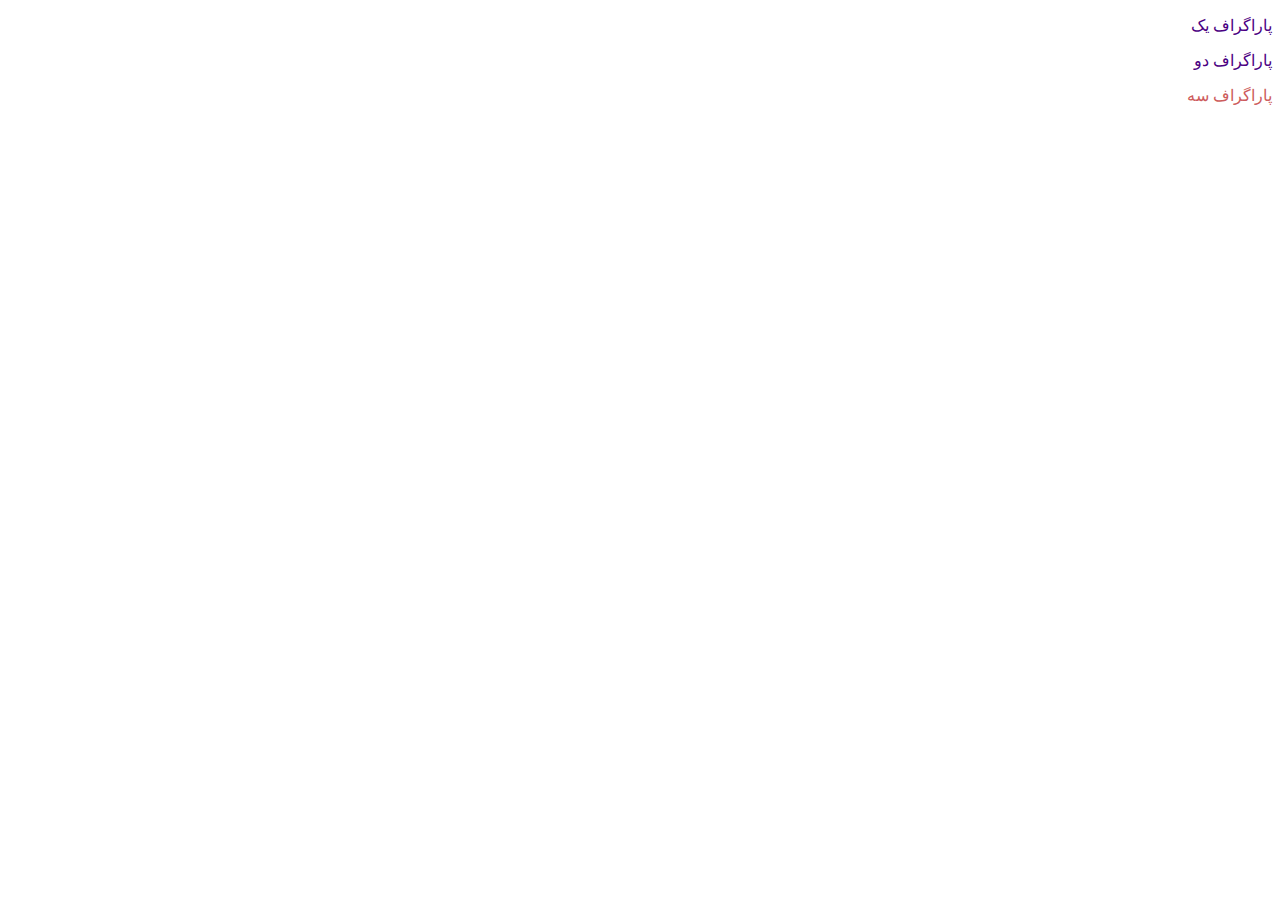
<file: init_nested-selector/index.html>
<!DOCTYPE html>
<head>
  <link rel="stylesheet" type="text/css" href="styles.css" />
  <meta charset="UTF-8" />
  <style>
    div p,
    p {
      color: teal !important;
    }
  </style>
</head>
<html>
  <body dir="rtl">
    <div id="container">
      <p>پاراگراف یک</p>
      <p>پاراگراف دو</p>
    </div>
    <p>پاراگراف سه</p>
  </body>
</html>
</file>
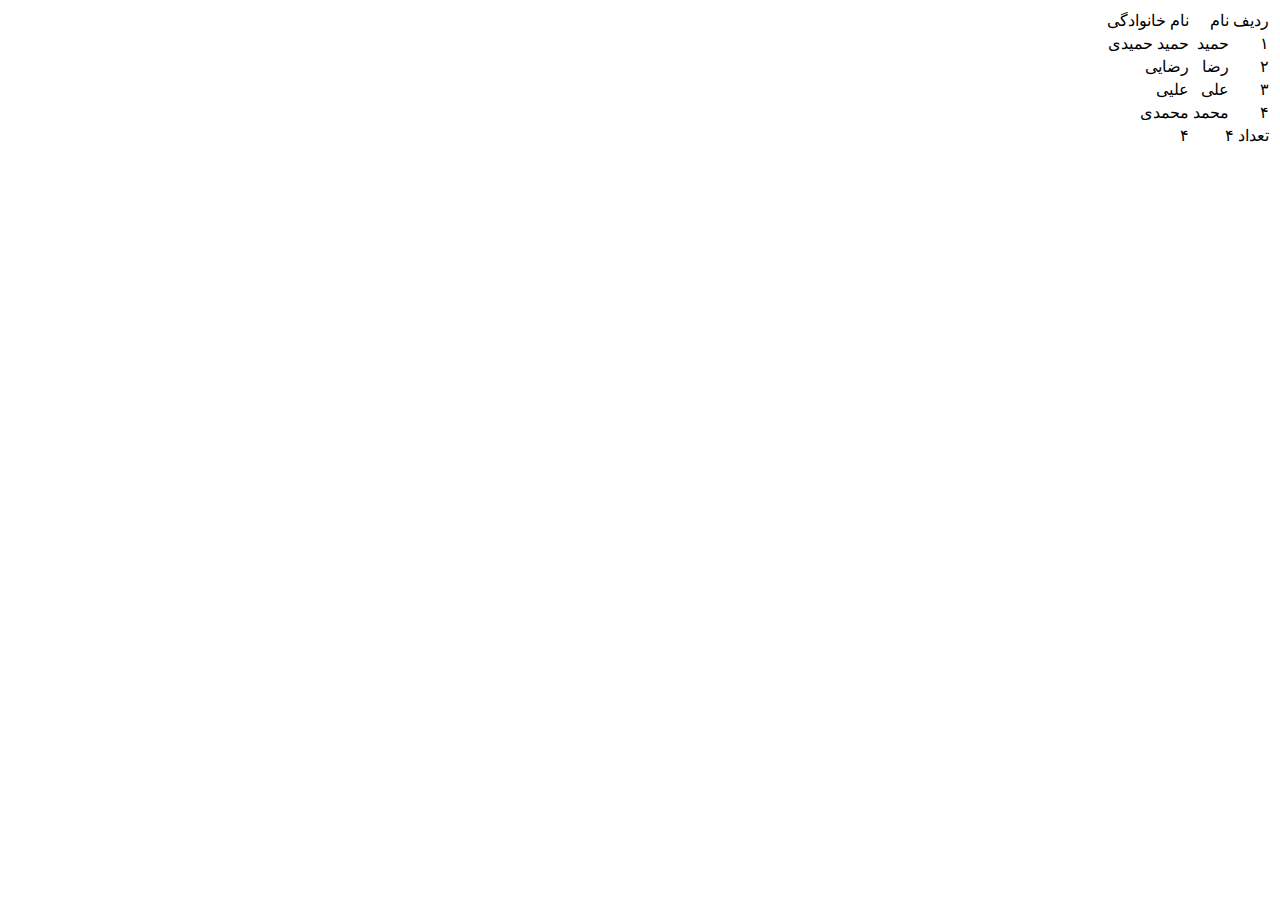
<file: invitation-table/index.html>
<!DOCTYPE html>
<html>
  <head>
    <meta charset="UTF-8" />
  </head>
  <body dir="rtl">
    <table>
      <thead>
    
          <td>ردیف</td>
          <td>نام</td>
          <td>نام خانوادگی</td>
        
      </thead>

      <tbody>
        <tr>
          <td>۱</td>
          <td>حمید</td>
          <td>حمید حمیدی</td>
        </tr>
        <tr>
          <td>۲</td>
          <td>رضا</td>
          <td>رضایی</td>
        </tr>
        <tr>
          <td>۳</td>
          <td>علی</td>
          <td>علیی</td>
        </tr>
        <tr>
          <td>۴</td>
          <td>محمد</td>
          <td>محمدی</td>
        </tr>
      </tbody>

      <tfoot>
       
          <td colspan="2">تعداد ۴</td>
          <td colspan="2">۴</td>
       
      </tfoot>
    </table>
  </body>
</html>
</file>
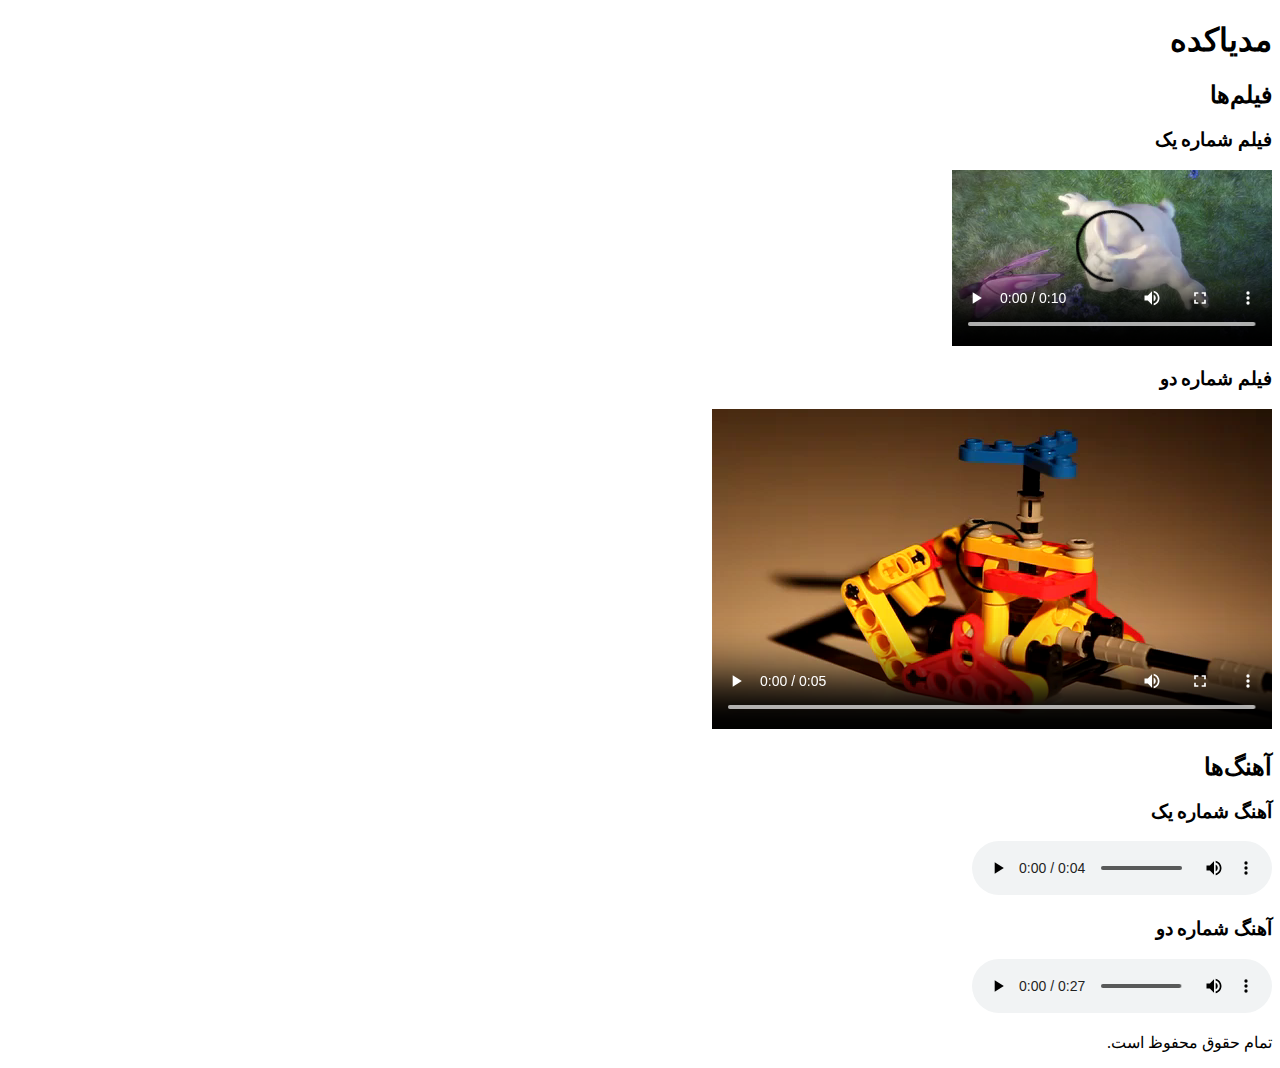
<file: mediakade/index.html>
<!DOCTYPE html>
<html>
  <head>
    <meta charset="UTF-8" />
  </head>
  <body dir="rtl">
    <header>
      <h1>مدیاکده</h1>
    </header>

    <main>
      <section>
        <h2>فیلم‌ها</h2>

        <article>
          <div>
            <h3>فیلم شماره یک</h3>
            <video controls>
              <source src="assets/videos/video_1.mp4" type="video/mp4" />
            </video>
          </div>
        </article>

        <article>
          <div>
            <h3>فیلم شماره دو</h3>
            <video controls>
              <source src="./assets/videos/video_2.webm" type="video/webm" />
            </video>
          </div>
        </article>
      </section>

      <section>
        <h2>آهنگ‌ها</h2>
        <article>
          <div>
            <h3>آهنگ شماره یک</h3>
            <audio controls>
              <source src="./assets/audios/audio_1.mp3" type="audio/mpeg" />
            </audio>
          </div>
        </article>

        <article>
          <div>
            <h3>آهنگ شماره دو</h3>
            <audio controls>
              <source src="./assets/audios/audio_2.mp3" type="audio/mpeg" />
            </audio>
          </div>
        </article>
      </section>
    </main>

    <footer>
      <p>تمام حقوق محفوظ است.</p>
    </footer>
  </body>
</html>
</file>
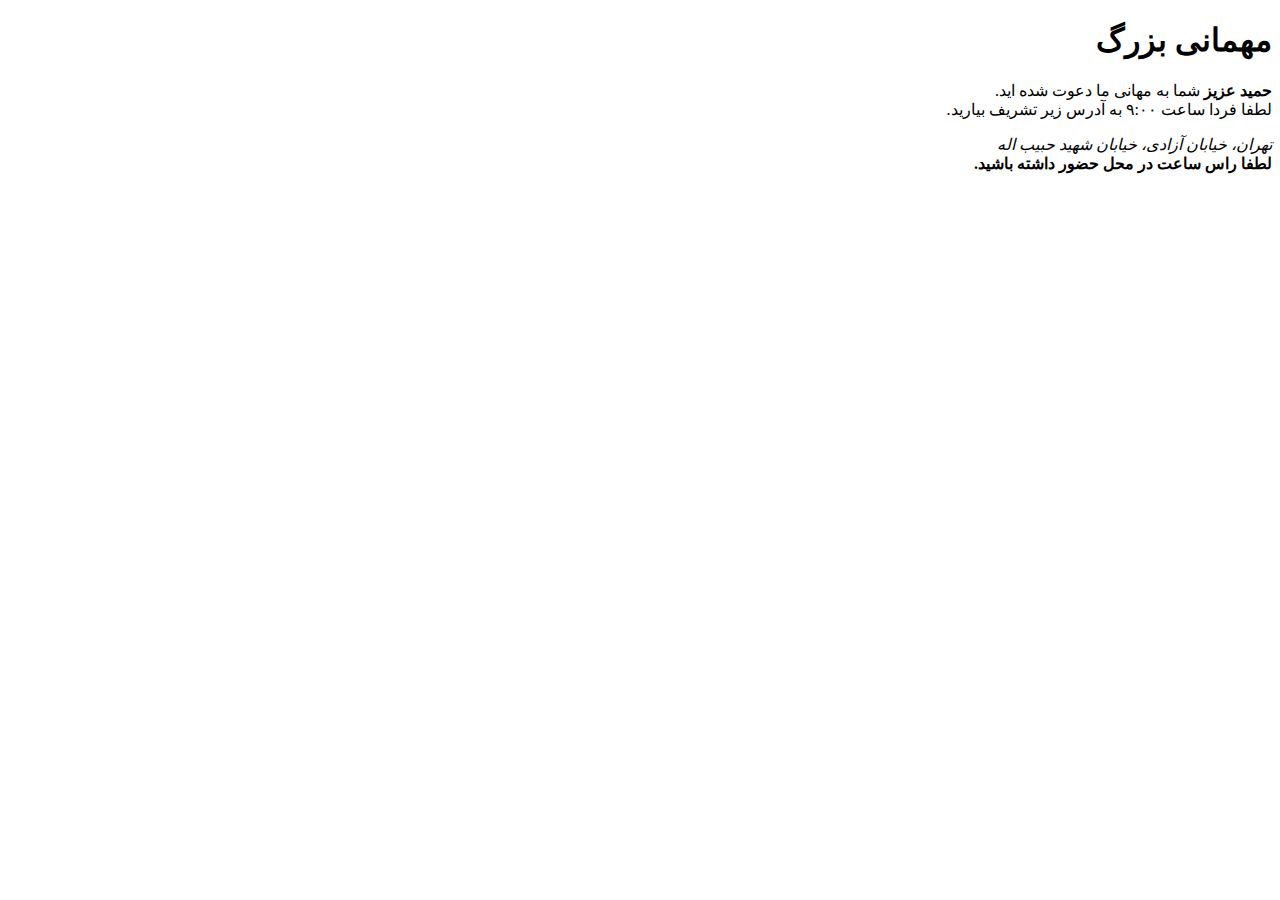
<file: simple-invitation/index.html>
<!DOCTYPE html>
<html lang="fa" dir="rtl">
  <head>
    <meta charset="UTF-8" />
  </head>
  <body>
    <h1 id="title">مهمانی بزرگ</h1>
    <p id="description">
      <strong>حمید عزیز</strong> شما به مهانی ما دعوت شده اید.
      <br />
      لطفا فردا ساعت <time datetime="2020-05-24 14:00">۹:۰۰</time> به آدرس زیر
      تشریف بیارید.
    </p>

    <address id="address">تهران، خیابان آزادی، خیابان شهید حبیب اله</address>
    <b id="important-description">لطفا راس ساعت در محل حضور داشته باشید.</b>
  </body>
</html>
</file>
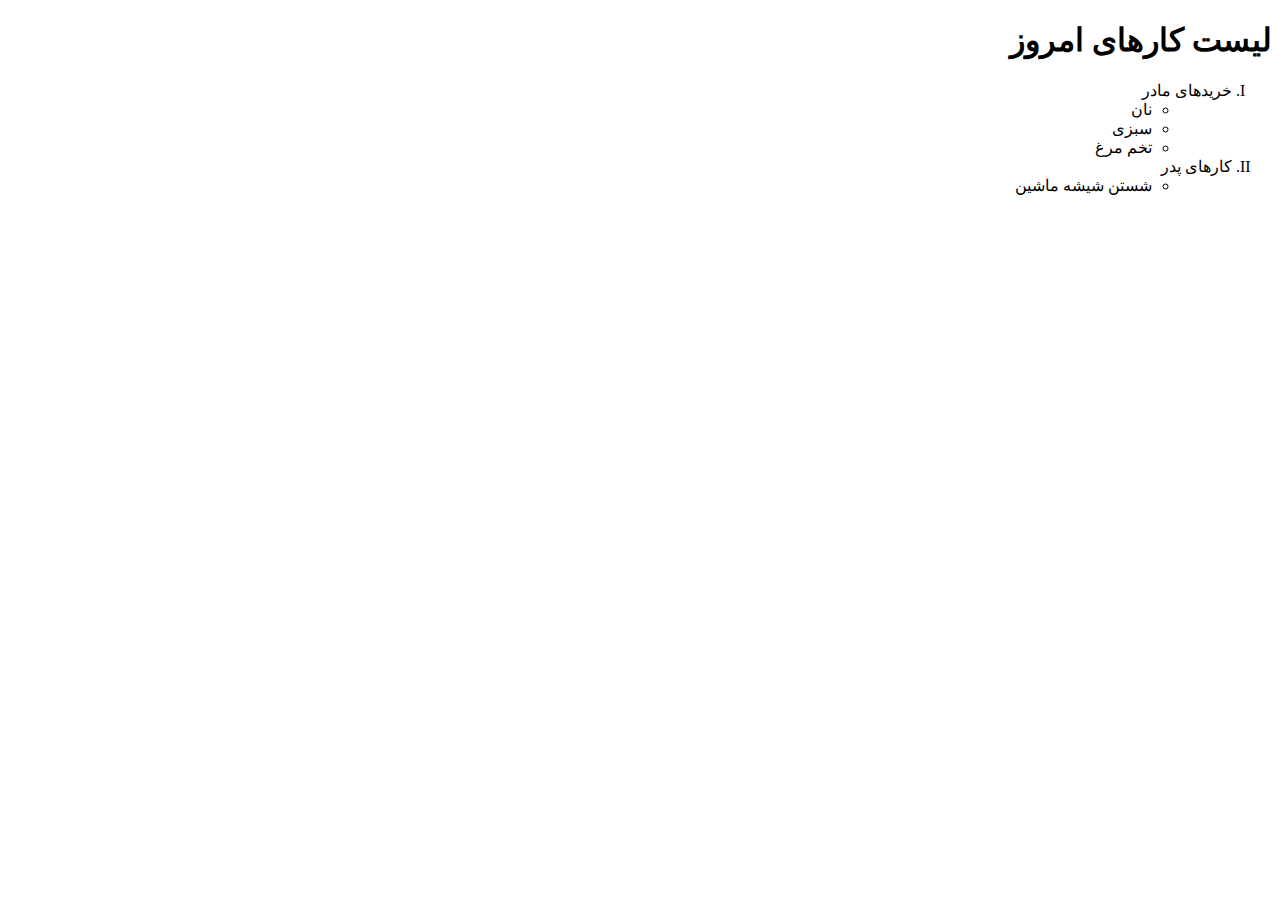
<file: todo-list/index.html>
<!DOCTYPE html>
<html>
  <head>
    <meta charset="UTF-8" />
  </head>
  <body dir="rtl">
    <h1>لیست کارهای امروز</h1>

    <ol type="I">
      <li>
        <dl>
          <dt>خریدهای مادر</dt>
          <dd>
            <ul>
              <li>نان</li>
              <li>سبزی</li>
              <li>تخم مرغ</li>
            </ul>
          </dd>
        </dl>
      </li>

      <li>
        <dl>
        <dt>کارهای پدر</dt>
        <dd>
          <ul>
            <li>شستن شیشه ماشین</li>
          </ul>
        </dd>
      </dl>
      </li>
    </ol>
  </body>
</html>
</file>
<file: init_nested-selector/styles.css>
div ~ p {
  color: indianred !important;
}

#container > p {
  color: indigo !important;
}
</file>
